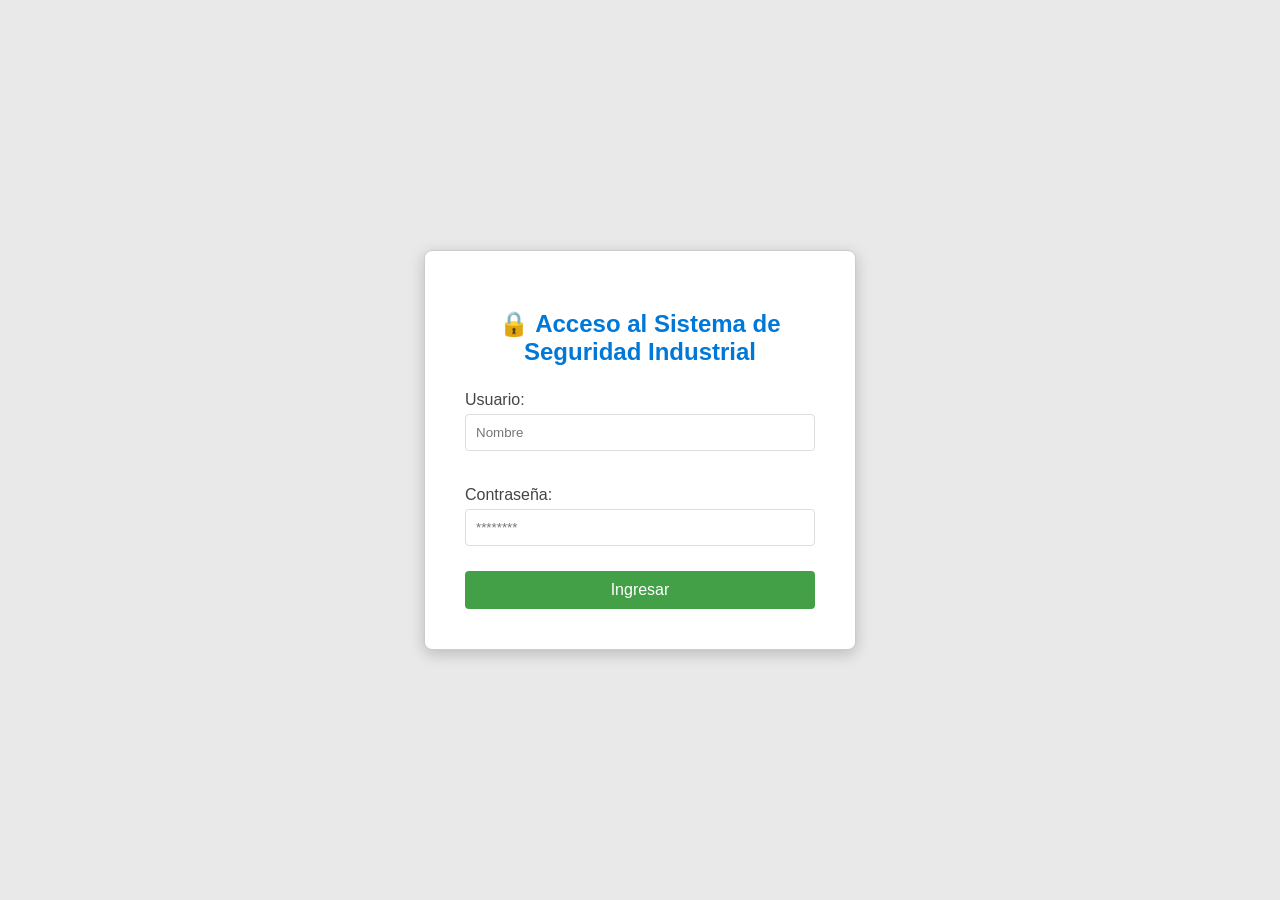
<file: frontend/capacitaciones_empleado.html>
<!DOCTYPE html>
<html lang="es">
<head>
  <meta charset="UTF-8">
  <meta name="viewport" content="width=device-width, initial-scale=1.0">
  <title>Mis Capacitaciones | Panel del Empleado</title>
  <link rel="stylesheet" href="estilos.css">
</head>
<body>
  <div class="app-window">
    <div class="title-bar">
      <span>Panel del Empleado - Mis Capacitaciones</span>
      <div class="window-controls">
        <span class="control-btn" title="Minimizar">_</span>
        <span class="control-btn" title="Maximizar">☐</span>
        <span class="control-btn" title="Cerrar">X</span>
      </div>
    </div>

    <div class="app-container">
      <aside class="sidebar">
        <h2>Menú</h2>
        <nav>
          <a href="empleado_dashboard.html">🏠 Inicio</a>
          <a href="registro.html">📝 Reportar Incidente</a>
          <a href="comentarios.html">💬 Enviar Comentario</a>
          <a href="capacitaciones_empleado.html" class="active">📅 Mis Capacitaciones</a>
          <a href="login.html" class="logout-btn">➡️ Cerrar Sesión</a>
        </nav>
      </aside>

      <main class="main-content">
        <h2>📅 Mis Capacitaciones Programadas</h2>

        <!-- Notificaciones -->
        <div class="notifications" style="background: #e3f2fd; padding: 15px; border-radius: 5px; margin-bottom: 20px;">
          <h3>🔔 Mis Próximas Capacitaciones</h3>
          <ul id="notificaciones-lista">
            <!-- Se llena dinámicamente -->
          </ul>
        </div>

        <!-- Lista de Capacitaciones -->
        <section class="tabla-capacitaciones">
          <h3>📋 Todas mis Capacitaciones</h3>
          <table>
            <thead>
              <tr>
                <th>Tema</th>
                <th>Fecha</th>
                <th>Hora</th>
                <th>Duración</th>
                <th>Responsable</th>
                <th>Área</th>
                <th>Estado</th>
              </tr>
            </thead>
            <tbody id="lista-capacitaciones">
              <!-- Se llena dinámicamente -->
            </tbody>
          </table>
        </section>

        <!-- Calendario Simplificado -->
        <section class="calendario-section">
          <h3>🗓️ Calendario de Capacitaciones</h3>
          <div id="calendar" style="background: #f8f9fa; padding: 20px; border-radius: 5px; min-height: 200px;">
            <!-- Calendario se carga aquí -->
          </div>
        </section>
      </main>
    </div>
  </div>

  <script>
// Función para cargar capacitaciones del empleado
async function cargarCapacitacionesEmpleado() {
    try {
        console.log("📅 Cargando capacitaciones para empleado...");
        
        const response = await fetch('http://localhost:8081/api/capacitaciones');
        const capacitaciones = await response.json();
        
        console.log("✅ Capacitaciones cargadas:", capacitaciones.length);
        actualizarNotificaciones(capacitaciones);
        actualizarListaCapacitaciones(capacitaciones);
        actualizarCalendarioEmpleado(capacitaciones);
        
    } catch (error) {
        console.error('❌ Error cargando capacitaciones:', error);
    }
}

// Actualizar notificaciones
function actualizarNotificaciones(capacitaciones) {
    const lista = document.getElementById('notificaciones-lista');
    lista.innerHTML = '';
    
    // Filtrar capacitaciones próximas (próximos 7 días)
    const hoy = new Date();
    const unaSemana = new Date(hoy.getTime() + 7 * 24 * 60 * 60 * 1000);
    
    const capacitacionesProximas = capacitaciones.filter(cap => {
        const fechaCap = new Date(cap.fecha);
        return fechaCap >= hoy && fechaCap <= unaSemana;
    });
    
    if (capacitacionesProximas.length === 0) {
        lista.innerHTML = '<li>No hay capacitaciones programadas para la próxima semana</li>';
        return;
    }
    
    capacitacionesProximas.forEach(cap => {
        const fecha = new Date(cap.fecha).toLocaleDateString();
        const hora = cap.hora ? cap.hora.substring(0, 5) : '--:--';
        const li = document.createElement('li');
        li.innerHTML = `<strong>${fecha} ${hora}</strong> - ${cap.tema} (${cap.responsable})`;
        lista.appendChild(li);
    });
}

// Actualizar lista de capacitaciones
function actualizarListaCapacitaciones(capacitaciones) {
    const tabla = document.getElementById('lista-capacitaciones');
    tabla.innerHTML = '';
    
    if (capacitaciones.length === 0) {
        tabla.innerHTML = '<tr><td colspan="7">No hay capacitaciones programadas</td></tr>';
        return;
    }
    
    // Ordenar por fecha (más próximas primero)
    capacitaciones.sort((a, b) => new Date(a.fecha) - new Date(b.fecha));
    
    const hoy = new Date();
    
    capacitaciones.forEach(cap => {
        const fecha = new Date(cap.fecha);
        const fechaStr = fecha.toLocaleDateString();
        const hora = cap.hora ? cap.hora.substring(0, 5) : '--:--';
        const estado = fecha < hoy ? 'Completada' : 'Programada';
        const estadoClass = fecha < hoy ? 'atendido' : 'pendiente';
        
        const fila = `
            <tr>
                <td>${cap.tema}</td>
                <td>${fechaStr}</td>
                <td>${hora}</td>
                <td>${cap.duracion || '2'} horas</td>
                <td>${cap.responsable}</td>
                <td>${cap.area}</td>
                <td><span class="estado ${estadoClass}">${estado}</span></td>
            </tr>
        `;
        tabla.innerHTML += fila;
    });
}

// Actualizar calendario para empleado
function actualizarCalendarioEmpleado(capacitaciones) {
    const calendarEl = document.getElementById('calendar');
    calendarEl.innerHTML = '';
    
    if (capacitaciones.length === 0) {
        calendarEl.innerHTML = '<p>No hay capacitaciones programadas</p>';
        return;
    }
    
    // Crear elementos simples para el calendario
    capacitaciones.forEach(cap => {
        const fecha = new Date(cap.fecha);
        const fechaStr = fecha.toLocaleDateString();
        const hora = cap.hora ? cap.hora.substring(0, 5) : '';
        const esPasada = fecha < new Date();
        
        const eventoDiv = document.createElement('div');
        eventoDiv.className = 'calendario-evento';
        eventoDiv.innerHTML = `
            <strong>${fechaStr} ${hora}</strong><br>
            ${cap.tema}<br>
            <small>Por: ${cap.responsable}</small>
            <br><small>Estado: ${esPasada ? '✅ Completada' : '⏳ Programada'}</small>
        `;
        eventoDiv.style.cssText = `
            background: ${esPasada ? '#e8f5e8' : '#e3f2fd'}; 
            border-left: 4px solid ${esPasada ? '#4caf50' : '#2196f3'}; 
            padding: 10px; 
            margin: 5px 0; 
            border-radius: 4px;
        `;
        calendarEl.appendChild(eventoDiv);
    });
}

// Inicializar cuando la página cargue
document.addEventListener('DOMContentLoaded', function() {
    console.log("🚀 Inicializando capacitaciones empleado...");
    
    // Verificar que está logueado como empleado
    const usuario = sessionStorage.getItem('usuario');
    const rol = sessionStorage.getItem('rol');
    
    if (!usuario) {
        window.location.href = 'login.html';
        return;
    }
    
    if (rol === 'admin') {
        // Si es admin, redirigir a la versión admin
        window.location.href = 'capacitaciones.html';
        return;
    }
    
    cargarCapacitacionesEmpleado();
    
    // Actualizar cada 30 segundos
    setInterval(cargarCapacitacionesEmpleado, 30000);
});
  </script>
</body>
</html>
</file>
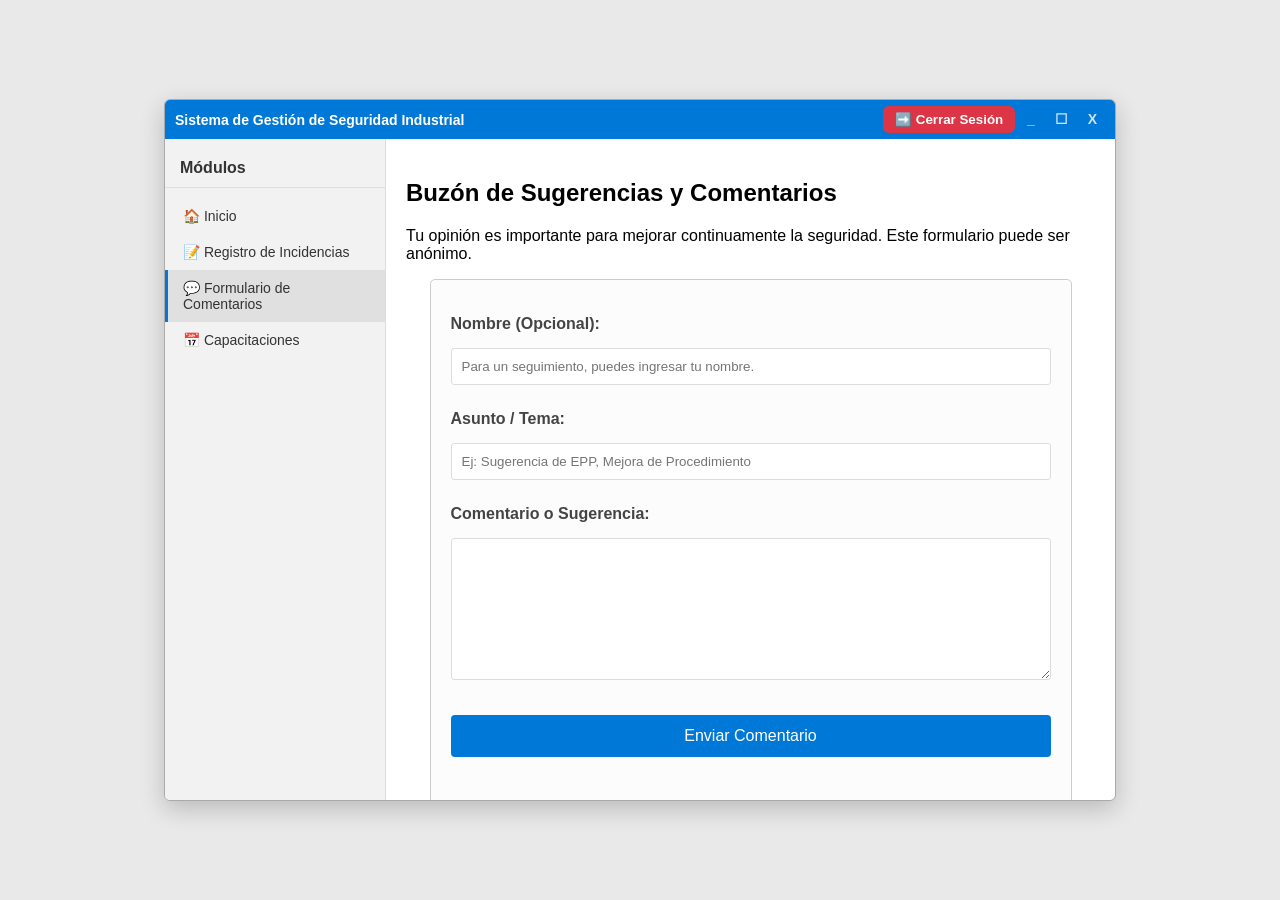
<file: frontend/comentarios.html>
<!DOCTYPE html>
<html lang="es">
<head>
    <meta charset="UTF-8">
    <meta name="viewport" content="width=device-width, initial-scale=1.0">
    <title>Formulario de Comentarios | Seguridad Industrial</title>
    <link rel="stylesheet" href="estilos.css">

    <style>
        .logout-top {
            background: #dc3545;
            color: white;
            border: none;
            padding: 6px 12px;
            border-radius: 6px;
            cursor: pointer;
            font-weight: bold;
            margin-left: 10px;
        }

        .logout-top:hover {
            background: #b02a37;
        }
    </style>
</head>
<body>
    <div class="app-window">
        <div class="title-bar">
            <span>Sistema de Gestión de Seguridad Industrial</span>
            <div class="window-controls">
                <button class="logout-top" onclick="window.location.href='../login.php'">➡️ Cerrar Sesión</button>
                <span class="control-btn" title="Minimizar">_</span>
                <span class="control-btn" title="Maximizar">☐</span>
                <span class="control-btn" title="Cerrar" onclick="window.close()">X</span>
            </div>
        </div>

        <div class="app-container">
            <aside class="sidebar">
                <h2>Módulos</h2>
                <nav>
                    <a href="empleado_dashboard.html">🏠 Inicio</a>
                    <a href="registro.html">📝 Registro de Incidencias</a>
                    <a href="comentarios.html" class="active">💬 Formulario de Comentarios</a>
                    <a href="capacitaciones_empleado.html">📅 Capacitaciones</a>
                </nav>
            </aside>
            
            <main class="main-content">
                <h2>Buzón de Sugerencias y Comentarios</h2>
                <p>Tu opinión es importante para mejorar continuamente la seguridad. Este formulario puede ser anónimo.</p>
                
                <div class="form-section">
                    <form id="form-comentario" action="#" method="POST">
                        <label for="nombre">Nombre (Opcional):</label>
                        <input type="text" id="nombre" name="nombre" placeholder="Para un seguimiento, puedes ingresar tu nombre.">

                        <label for="asunto">Asunto / Tema:</label>
                        <input type="text" id="asunto" name="asunto" placeholder="Ej: Sugerencia de EPP, Mejora de Procedimiento" required>

                        <label for="comentario">Comentario o Sugerencia:</label>
                        <textarea id="comentario" name="comentario" rows="8" required></textarea>
                        
                        <button type="submit">Enviar Comentario</button>
                    </form>
                </div>
            </main>
        </div>
    </div>
    <script>
        document.getElementById("form-comentario").addEventListener("submit", async function(e) {
            e.preventDefault();

            // Obtener datos del formulario
            const formData = {
                nombre: document.getElementById("nombre").value || 'Anónimo',
                asunto: document.getElementById("asunto").value,
                comentario: document.getElementById("comentario").value,
                estado: "pendiente", // Estado por defecto
                empleado: sessionStorage.getItem('usuario') || 'Anónimo' // Usuario logueado
            };

            // Validaciones básicas
            if (!formData.asunto || !formData.comentario) {
                alert("Por favor complete el asunto y el comentario");
                return;
            }

            try {
                const response = await fetch('http://localhost:8081/api/comentarios', {
                    method: 'POST',
                    headers: {
                        'Content-Type': 'application/json',
                    },
                    body: JSON.stringify(formData)
                });
                
                if (response.ok) {
                    const comentarioGuardado = await response.json();
                    alert('✅ Comentario enviado correctamente a la base de datos');
                    this.reset(); // Limpiar formulario
                    
                    // Opcional: Redirigir al dashboard
                    setTimeout(() => {
                        const rol = sessionStorage.getItem('rol');
                        if (rol === 'admin') {
                            window.location.href = 'admin_dashboard.html';
                        } else {
                            window.location.href = 'empleado_dashboard.html';
                        }
                    }, 1500);
                    
                } else {
                    const error = await response.json();
                    alert('❌ Error: ' + (error.message || 'No se pudo enviar el comentario'));
                }
            } catch (error) {
                console.error('Error:', error);
                alert('❌ Error de conexión con el servidor');
            }
        });
    </script>
</body>
</html>
</file>
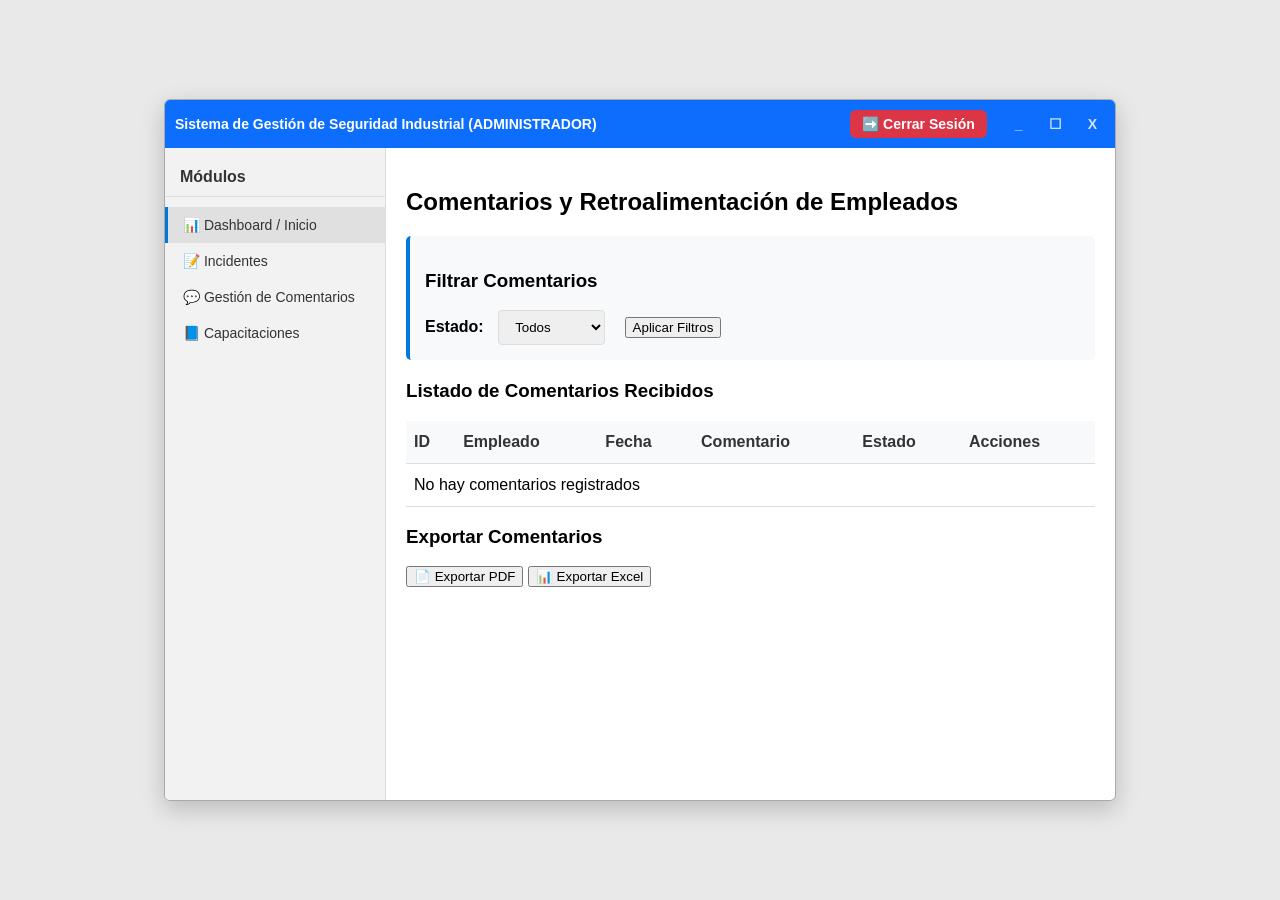
<file: frontend/comment.html>
<!DOCTYPE html>
<html lang="es">
<head>
  <meta charset="UTF-8" />
  <meta name="viewport" content="width=device-width, initial-scale=1.0"/>
  <title>Comentarios y Retroalimentación | Seguridad Industrial</title>
  <link rel="stylesheet" href="estilos.css">
  <style>
    /* 🔹 Estilos del botón de cerrar sesión */
    .logout-btn-top {
      background: #dc3545;
      color: white;
      border: none;
      border-radius: 6px;
      padding: 6px 12px;
      cursor: pointer;
      font-weight: bold;
      text-decoration: none;
      margin-right: 10px;
    }

    .logout-btn-top:hover {
      background: #b02a37;
    }

    .window-controls {
      display: flex;
      align-items: center;
      gap: 10px;
    }

    .control-btn {
      cursor: pointer;
      font-weight: bold;
      padding: 0 5px;
    }

    .title-bar {
      background: #0d6efd;
      color: white;
      padding: 10px;
      display: flex;
      justify-content: space-between;
      align-items: center;
      font-weight: bold;
    }
  </style>
</head>
<body>
  <div class="app-window">
    <div class="title-bar">
      <span>Sistema de Gestión de Seguridad Industrial (ADMINISTRADOR)</span>
      <div class="window-controls">
        <!-- 🔹 Botón de cerrar sesión agregado -->
        <a href="login.html" class="logout-btn-top" title="Cerrar Sesión">➡️ Cerrar Sesión</a>
        <span class="control-btn" title="Minimizar">_</span>
        <span class="control-btn" title="Maximizar">☐</span>
        <span class="control-btn" title="Cerrar">X</span>
      </div>
    </div>

    <div class="app-container">
      <aside class="sidebar">
        <h2>Módulos</h2>
        <nav>
          <a href="admin_dashboard.html" class="active">📊 Dashboard / Inicio</a>
          <a href="incidentes.html">📝 Incidentes</a>
          <a href="comment.html">💬 Gestión de Comentarios</a>
          <a href="capacitaciones.html">📘 Capacitaciones</a>
        </nav>
      </aside>

      <main class="main-content">
        <h2>Comentarios y Retroalimentación de Empleados</h2>

        <section class="filtros-comentarios">
          <h3>Filtrar Comentarios</h3>
          <label for="estado">Estado:</label>
          <select id="estado">
            <option value="">Todos</option>
            <option value="pendiente">Pendiente</option>
            <option value="atendido">Atendido</option>
          </select>
          <button id="btn-filtrar" class="btn">Aplicar Filtros</button>
        </section>

        <section class="tabla-comentarios">
          <h3>Listado de Comentarios Recibidos</h3>
          <table>
            <thead>
              <tr>
                <th>ID</th>
                <th>Empleado</th>
                <th>Fecha</th>
                <th>Comentario</th>
                <th>Estado</th>
                <th>Acciones</th>
              </tr>
            </thead>
            <tbody id="lista-comentarios"></tbody>
          </table>
        </section>

        <section class="exportar">
          <h3>Exportar Comentarios</h3>
          <button id="export-pdf" class="btn">📄 Exportar PDF</button>
          <button id="export-xlsx" class="btn">📊 Exportar Excel</button>
        </section>
      </main>
    </div>
  </div>

  <script>
    function renderComentarios(filtro = "") {
      let lista = JSON.parse(localStorage.getItem("comentarios")) || [];
      const tabla = document.getElementById("lista-comentarios");
      tabla.innerHTML = "";

      if (filtro) {
        filtro = filtro.toString().toLowerCase();
        lista = lista.filter(c => (c.estado || "").toString().toLowerCase() === filtro);
      }

      if (lista.length === 0) {
        tabla.innerHTML = "<tr><td colspan='6'>No hay comentarios registrados</td></tr>";
        return;
      }

      lista.forEach(c => {
        const estadoDisplay = (c.estado || "").toString();
        const fila = `
          <tr>
            <td>#${c.id}</td>
            <td>${c.empleado}</td>
            <td>${c.fecha}</td>
            <td>${c.comentario}</td>
            <td><span class="estado ${estadoDisplay.toLowerCase()}">${estadoDisplay}</span></td>
            <td>
              <button class="btn-small success" onclick="marcarAtendido('${c.id}')">Marcar como Atendido</button>
              <button class="btn-small danger" onclick="eliminarComentario('${c.id}')">Eliminar</button>
            </td>
          </tr>`;
        tabla.insertAdjacentHTML("beforeend", fila);
      });
    }

    function marcarAtendido(id) {
      let lista = JSON.parse(localStorage.getItem("comentarios")) || [];
      lista = lista.map(c => c.id === id ? {...c, estado: "atendido"} : c);
      localStorage.setItem("comentarios", JSON.stringify(lista));
      const filtroActual = document.getElementById("estado").value;
      renderComentarios(filtroActual);
    }

    function eliminarComentario(id) {
      if (!confirm("¿Eliminar este comentario?")) return;
      let lista = JSON.parse(localStorage.getItem("comentarios")) || [];
      lista = lista.filter(c => c.id !== id);
      localStorage.setItem("comentarios", JSON.stringify(lista));
      const filtroActual = document.getElementById("estado").value;
      renderComentarios(filtroActual);
    }

    document.addEventListener("DOMContentLoaded", () => {
      const btnFiltrar = document.getElementById("btn-filtrar");
      btnFiltrar.addEventListener("click", () => {
        const estado = document.getElementById("estado").value;
        renderComentarios(estado);
      });
      renderComentarios();
      document.getElementById("estado").addEventListener("change", (e) => {
        renderComentarios(e.target.value);
      });
    });
  </script>
</body>
</html>
</file>
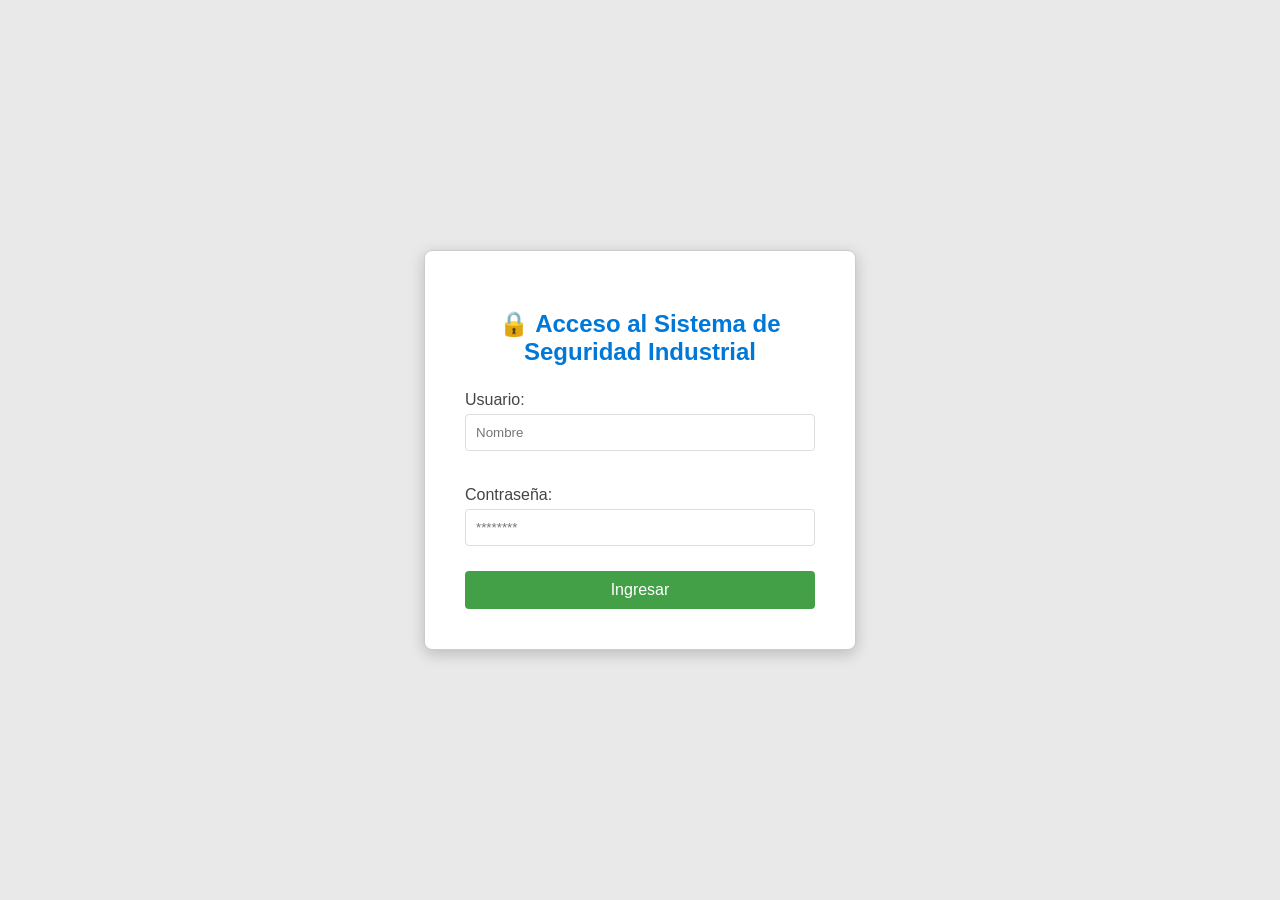
<file: frontend/empleado_dashboard.html>
<!DOCTYPE html>
<html lang="es">
<head>
    <meta charset="UTF-8">
    <meta name="viewport" content="width=device-width, initial-scale=1.0">
    <title>Panel de Empleado | Seguridad Industrial</title>
    <link rel="stylesheet" href="estilos.css">
</head>
<body>
    <div class="app-window">
        <div class="title-bar">
            <span>Sistema de Gestión de Seguridad Industrial</span>
            <div class="window-controls">
                <span class="control-btn" title="Minimizar">_</span>
                <span class="control-btn" title="Maximizar">☐</span>
                <span class="control-btn" title="Cerrar">X</span>
            </div>
        </div>

        <div class="app-container">
            <aside class="sidebar">
                <h2>Módulos</h2>
                <nav>
                    <a href="empleado_dashboard.html" class="active">🏠 Inicio</a>
                    <a href="registro.html">📝 Reportar Incidencia</a>
                    <a href="comentarios.html">💬 Enviar Comentario</a>
                    <a href="capacitaciones_empleado.html">📅 Capacitaciones</a>
                    
                    <a href="login.html" class="logout-btn">
                        ➡️ Cerrar Sesión
                    </a>
                </nav>
            </aside>
            
            <main class="main-content">
                <h2>Tablero de Inicio</h2>

                <div class="confirmacion-alerta" id="confirmacion">
                    <h4>🚨 Documento Pendiente de Lectura Obligatoria</h4>
                    <p>Debe leer y confirmar el conocimiento del *Reglamento Interno de Seguridad y Salud en el Trabajo*.</p>
                    <button onclick="document.getElementById('confirmacion').style.display = 'none';">✅ He Leído y Entendido</button>
                </div>

                <div class="chart-container">
                    <h4>Notificaciones y Estado Personal</h4>
                    <p>
                        **Reportes Pendientes de Revisión:** 2<br>
                        **Casi-Accidentes Reportados (último mes):** 3<br>
                        **Última Capacitación Obligatoria:** 15/09/2025
                    </p>
                </div>
            </main>
        </div>
    </div>
    <script>
        // Función para cargar dashboard del empleado
        async function cargarDashboardEmpleado() {
            try {
                console.log("👨‍💼 Cargando dashboard empleado...");
                
                const usuario = sessionStorage.getItem('usuario');
                
                if (!usuario) {
                    window.location.href = 'login.html';
                    return;
                }

                // Cargar incidentes reportados por este empleado
                const responseIncidentes = await fetch('http://localhost:8081/api/incidentes');
                const incidentes = await responseIncidentes.json();
                const misIncidentes = incidentes.filter(inc => inc.usuarioReporta === usuario);
                
                // Cargar capacitaciones
                const responseCapacitaciones = await fetch('http://localhost:8081/api/capacitaciones');
                const capacitaciones = await responseCapacitaciones.json();
                
                // Cargar comentarios del empleado
                const responseComentarios = await fetch('http://localhost:8081/api/comentarios');
                const comentarios = await responseComentarios.json();
                const misComentarios = comentarios.filter(com => com.empleado === usuario);

                console.log("✅ Datos cargados para empleado:", usuario);
                actualizarDashboardEmpleado(misIncidentes, capacitaciones, misComentarios);
                
            } catch (error) {
                console.error('❌ Error cargando dashboard empleado:', error);
            }
        }

        // Actualizar dashboard del empleado
        function actualizarDashboardEmpleado(misIncidentes, capacitaciones, misComentarios) {
            // Actualizar estadísticas
            const incidentesPendientes = misIncidentes.filter(inc => inc.estado === 'Pendiente').length;
            const capacitacionesProximas = capacitaciones.filter(cap => new Date(cap.fecha) >= new Date()).length;
            
            // Mostrar en el dashboard
            const contenido = document.querySelector('.chart-container');
            contenido.innerHTML = `
                <h4>Mi Estado de Seguridad</h4>
                <div style="display: grid; grid-template-columns: 1fr 1fr; gap: 20px; margin-top: 20px;">
                    <div style="background: #e8f5e8; padding: 15px; border-radius: 8px; border-left: 4px solid #4caf50;">
                        <h5 style="margin: 0; color: #2e7d32;">📊 Mis Reportes</h5>
                        <p style="margin: 10px 0; font-size: 24px; font-weight: bold;">${misIncidentes.length}</p>
                        <small>Incidentes reportados</small>
                    </div>
                    <div style="background: #e3f2fd; padding: 15px; border-radius: 8px; border-left: 4px solid #2196f3;">
                        <h5 style="margin: 0; color: #1565c0;">📅 Capacitaciones</h5>
                        <p style="margin: 10px 0; font-size: 24px; font-weight: bold;">${capacitacionesProximas}</p>
                        <small>Próximas programadas</small>
                    </div>
                </div>
                
                <div style="margin-top: 20px;">
                    <h5>🚨 Mis Incidentes Recientes</h5>
                    ${misIncidentes.length > 0 ? 
                        `<ul style="list-style: none; padding: 0;">
                            ${misIncidentes.slice(0, 3).map(inc => `
                                <li style="background: #fff3cd; padding: 10px; margin: 5px 0; border-radius: 4px; border-left: 4px solid #ffc107;">
                                    <strong>${inc.tipoIncidencia}</strong> - ${new Date(inc.fechaHora).toLocaleDateString()}
                                    <br><small>Estado: <span class="estado ${inc.estado?.toLowerCase()}">${inc.estado}</span></small>
                                </li>
                            `).join('')}
                        </ul>` : 
                        '<p>No has reportado incidentes</p>'
                    }
                </div>
                
                <div style="margin-top: 20px;">
                    <h5>💬 Mis Comentarios</h5>
                    ${misComentarios.length > 0 ? 
                        `<ul style="list-style: none; padding: 0;">
                            ${misComentarios.slice(0, 3).map(com => `
                                <li style="background: #f8f9fa; padding: 10px; margin: 5px 0; border-radius: 4px; border-left: 4px solid #6c757d;">
                                    <strong>${com.asunto}</strong>
                                    <br><small>Estado: <span class="estado ${com.estado}">${com.estado}</span></small>
                                </li>
                            `).join('')}
                        </ul>` : 
                        '<p>No has enviado comentarios</p>'
                    }
                </div>
            `;
        }

        // Inicializar dashboard empleado
        document.addEventListener("DOMContentLoaded", function() {
            console.log("🚀 Inicializando dashboard empleado...");
            
            // Verificar que está logueado
            const usuario = sessionStorage.getItem('usuario');
            const rol = sessionStorage.getItem('rol');
            
            if (!usuario) {
                window.location.href = 'login.html';
                return;
            }
            
            if (rol === 'admin') {
                // Si es admin, redirigir al dashboard admin
                window.location.href = 'admin_dashboard.html';
                return;
            }
            
            cargarDashboardEmpleado();
            
            // Actualizar cada 30 segundos
            setInterval(cargarDashboardEmpleado, 30000);
        });
    </script>
</body>
</html>
</file>
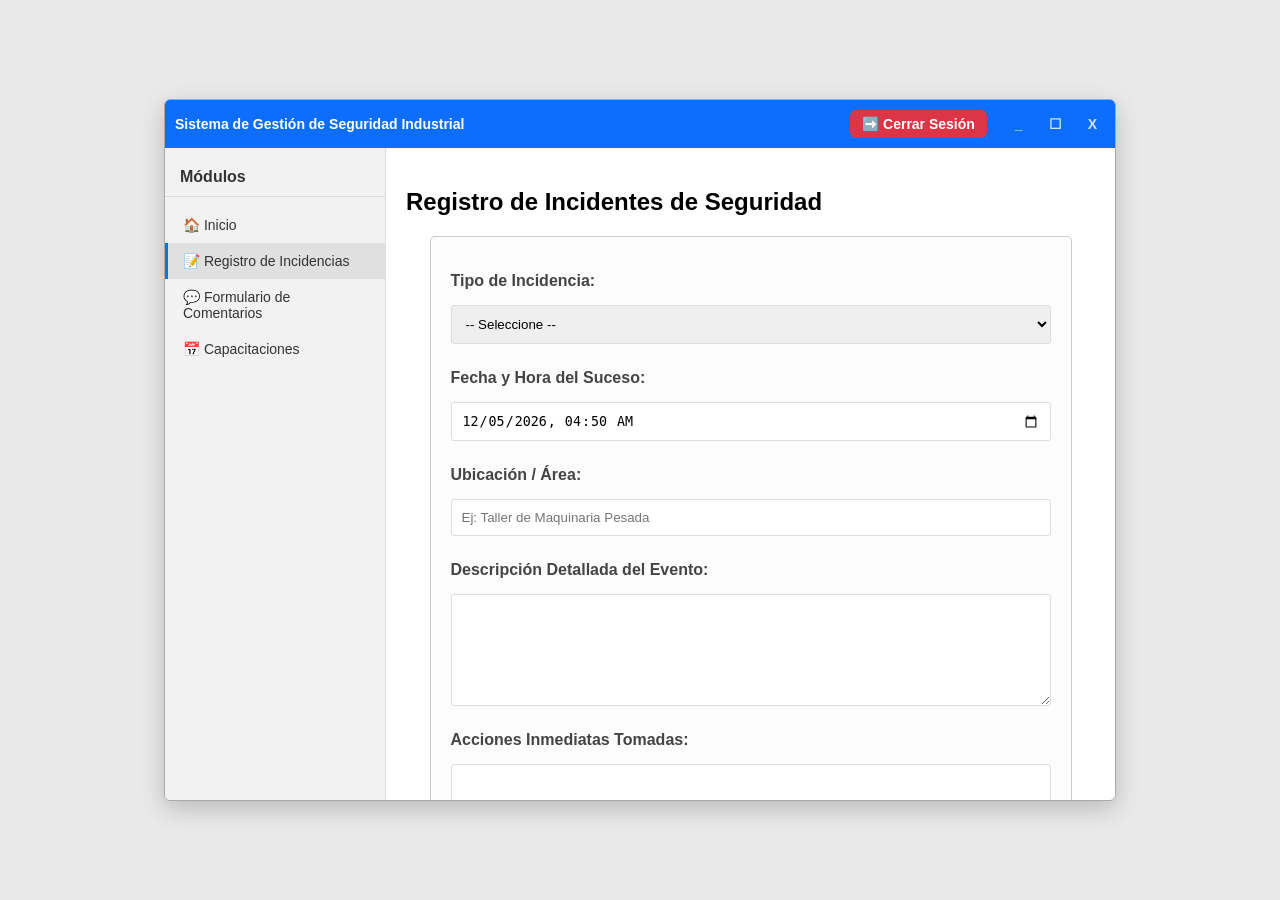
<file: frontend/registro.html>
<!DOCTYPE html>
<html lang="es">
<head>
    <meta charset="UTF-8">
    <meta name="viewport" content="width=device-width, initial-scale=1.0">
    <title>Registro de Incidencias | Seguridad Industrial</title>
    <link rel="stylesheet" href="estilos.css">
    <style>
        /* 🔹 Estilo para el botón de cerrar sesión (arriba derecha) */
        .logout-btn-top {
            background: #dc3545;
            color: white;
            border: none;
            border-radius: 6px;
            padding: 6px 12px;
            cursor: pointer;
            font-weight: bold;
            text-decoration: none;
            margin-right: 10px;
        }

        .logout-btn-top:hover {
            background: #b02a37;
        }

        .title-bar {
            background: #0d6efd;
            color: white;
            padding: 10px;
            display: flex;
            justify-content: space-between;
            align-items: center;
            font-weight: bold;
        }

        .window-controls {
            display: flex;
            align-items: center;
            gap: 10px;
        }

        .control-btn {
            cursor: pointer;
            font-weight: bold;
            padding: 0 5px;
        }
    </style>
</head>
<body>
    <div class="app-window">
        <!-- 🔹 Barra superior con botón de cerrar sesión -->
        <div class="title-bar">
            <span>Sistema de Gestión de Seguridad Industrial</span>
            <div class="window-controls">
                <a href="login.html" class="logout-btn-top" title="Cerrar Sesión">➡️ Cerrar Sesión</a>
                <span class="control-btn" title="Minimizar">_</span>
                <span class="control-btn" title="Maximizar">☐</span>
                <span class="control-btn" title="Cerrar">X</span>
            </div>
        </div>

        <div class="app-container">
            <aside class="sidebar">
                <h2>Módulos</h2>
                <nav>
                    <a href="empleado_dashboard.html">🏠 Inicio</a>
                    <a href="registro.html" class="active">📝 Registro de Incidencias</a>
                    <a href="comentarios.html">💬 Formulario de Comentarios</a>
                    <a href="capacitaciones_empleado.html">📅 Capacitaciones</a>
                </nav>
            </aside>
            
            <main class="main-content">
                <h2>Registro de Incidentes de Seguridad</h2>
                
                <div class="form-section">
                    <form id="form-incidente">
                        <label for="tipo_incidencia">Tipo de Incidencia:</label>
                        <select id="tipo_incidencia" name="tipo_incidencia" required>
                            <option value="">-- Seleccione --</option>
                            <option value="Accidente con Lesión">Accidente con Lesión</option>
                            <option value="Casi Accidente">Casi Accidente</option>
                            <option value="Condición Insegura">Condición Insegura</option>
                            <option value="Acto Inseguro">Acto Inseguro</option>
                        </select>

                        <label for="fecha_hora">Fecha y Hora del Suceso:</label>
                        <input type="datetime-local" id="fecha_hora" name="fecha_hora" required>

                        <label for="ubicacion">Ubicación / Área:</label>
                        <input type="text" id="ubicacion" name="ubicacion" placeholder="Ej: Taller de Maquinaria Pesada" required>

                        <label for="descripcion">Descripción Detallada del Evento:</label>
                        <textarea id="descripcion" name="descripcion" rows="6" required></textarea>

                        <label for="accion">Acciones Inmediatas Tomadas:</label>
                        <textarea id="accion" name="accion" rows="3"></textarea>

                        <button type="submit">Guardar y Enviar Reporte</button>
                    </form>
                </div>
            </main>
        </div>
    </div>

    <script>
        document.getElementById("form-incidente").addEventListener("submit", async function(e) {
            e.preventDefault();

            const formData = {
                tipoIncidencia: document.getElementById("tipo_incidencia").value,
                fechaHora: document.getElementById("fecha_hora").value,
                ubicacion: document.getElementById("ubicacion").value,
                descripcion: document.getElementById("descripcion").value,
                accion: document.getElementById("accion").value,
                estado: "Pendiente",
                usuarioReporta: sessionStorage.getItem('usuario') || 'Anónimo'
            };

            if (!formData.tipoIncidencia || !formData.fechaHora || !formData.ubicacion || !formData.descripcion) {
                alert("Por favor complete todos los campos obligatorios");
                return;
            }

            try {
                const response = await fetch('http://localhost:8081/api/incidentes', {
                    method: 'POST',
                    headers: { 'Content-Type': 'application/json' },
                    body: JSON.stringify(formData)
                });
                
                if (response.ok) {
                    alert('✅ Incidente reportado correctamente en la base de datos');
                    this.reset();
                    setTimeout(() => {
                        const rol = sessionStorage.getItem('rol');
                        window.location.href = rol === 'admin' ? 'admin_dashboard.html' : 'empleado_dashboard.html';
                    }, 1500);
                } else {
                    const error = await response.json();
                    alert('❌ Error: ' + (error.message || 'No se pudo guardar el incidente'));
                }
            } catch (error) {
                console.error('Error:', error);
                alert('❌ Error de conexión con el servidor');
            }
        });

        document.addEventListener('DOMContentLoaded', function() {
            const now = new Date();
            const localDateTime = new Date(now.getTime() - now.getTimezoneOffset() * 60000).toISOString().slice(0, 16);
            document.getElementById('fecha_hora').value = localDateTime;
        });
    </script>
</body>
</html>
</file>
<file: frontend/estilos.css>
/*==================================
  ESTILOS GENERALES DE ESCRITORIO
====================================*/
body {
    background-color: #e9e9e9; /* Fondo de sistema operativo */
    font-family: 'Segoe UI', Tahoma, Geneva, Verdana, sans-serif;
    margin: 0;
    padding: 0;
    display: flex;
    justify-content: center;
    align-items: center;
    min-height: 100vh;
}

/* Contenedor Principal: La ventana de la aplicación */
.app-window {
    width: 950px;
    height: 700px;
    background-color: white;
    border: 1px solid #aaa;
    border-radius: 6px;
    box-shadow: 0 8px 25px rgba(0, 0, 0, 0.2);
    overflow: hidden; 
    display: flex;
    flex-direction: column;
}

/* Barra de Título Simulada */
.title-bar {
    background-color: #0078d7; /* Azul de aplicación de sistema */
    color: white;
    padding: 6px 10px;
    font-size: 14px;
    font-weight: 600;
    display: flex;
    justify-content: space-between;
    align-items: center;
    user-select: none;
    cursor: default;
}
.window-controls .control-btn {
    padding: 0 8px;
    cursor: pointer;
    font-weight: bold;
    opacity: 0.8;
}
.window-controls .control-btn:hover {
    opacity: 1;
    background-color: rgba(255, 255, 255, 0.2);
}

/* Contenedor del Sidebar y Contenido */
.app-container {
    display: flex;
    flex-grow: 1;
}

/* Sidebar (Menú Vertical) */
.sidebar {
    width: 220px;
    background-color: #f2f2f2;
    border-right: 1px solid #ddd;
    padding-top: 20px;
    flex-shrink: 0; /* Evita que se encoja */
}
.sidebar h2 {
    font-size: 16px;
    color: #333;
    padding: 0 15px 10px;
    border-bottom: 1px solid #ddd;
    margin: 0 0 10px 0;
}
.sidebar nav {
    padding: 0;
}
.sidebar a {
    display: block;
    padding: 10px 15px;
    text-decoration: none;
    color: #333;
    font-size: 14px;
    transition: background-color 0.2s;
    border-left: 3px solid transparent;
}
.sidebar a:hover, .sidebar a.active {
    background-color: #e0e0e0;
    border-left-color: #0078d7;
}

/* Contenido Principal */
.main-content {
    flex-grow: 1;
    padding: 20px;
    overflow-y: auto;
}

/*==================================
  ESTILOS DE DASHBOARD Y MÉTRICAS
====================================*/
.kpi-grid {
    display: grid;
    grid-template-columns: repeat(3, 1fr); /* 3 columnas iguales */
    gap: 20px;
    margin-bottom: 30px;
}
.kpi-card {
    padding: 20px;
    border-radius: 5px;
    color: white;
    text-align: center;
    box-shadow: 0 2px 5px rgba(0,0,0,0.1);
}
.kpi-card h3 { 
    margin-top: 0; 
    font-size: 1.1em;
    opacity: 0.8;
}
.kpi-card p { 
    font-size: 2.5em; 
    font-weight: bold; 
    margin: 5px 0 0; 
}
/* Colores de Seguridad Industrial */
.kpi-card.danger { background-color: #e53935; } 
.kpi-card.warning { background-color: #ffb300; } 
.kpi-card.success { background-color: #43a047; } 

/* Simulación de Gráficos (solo visual) */
.chart-container {
    background-color: #f9f9f9;
    border: 1px solid #ddd;
    padding: 15px;
    border-radius: 4px;
    margin-bottom: 20px;
}
.chart-container h4 {
    margin-top: 0;
    border-bottom: 1px dashed #eee;
    padding-bottom: 10px;
}
.bar-chart {
    height: 150px;
    display: flex;
    align-items: flex-end;
    gap: 10px;
    padding-top: 10px;
}
.bar {
    width: 15%;
    background-color: #0078d7;
    transition: height 0.3s;
    position: relative;
    border-radius: 3px 3px 0 0;
}
.bar-label {
    position: absolute;
    bottom: -20px;
    font-size: 0.75em;
    width: 100%;
    text-align: center;
    color: #555;
}

/*==================================
  ESTILOS DE FORMULARIOS
====================================*/
.form-section {
    max-width: 600px;
    margin: 0 auto;
    padding: 20px;
    border: 1px solid #ccc;
    border-radius: 5px;
    background-color: #fcfcfc;
}
.form-section label {
    display: block;
    margin-top: 15px;
    margin-bottom: 5px;
    font-weight: 600;
    color: #444;
}
.form-section input[type="text"], 
.form-section input[type="datetime-local"], 
.form-section select, 
.form-section textarea {
    width: 100%;
    padding: 10px;
    border: 1px solid #ddd;
    border-radius: 3px;
    box-sizing: border-box; /* Incluye padding y border en el width */
}
.form-section textarea {
    resize: vertical;
}
.form-section button[type="submit"] {
    background-color: #0078d7;
    color: white;
    padding: 12px 20px;
    border: none;
    border-radius: 4px;
    cursor: pointer;
    margin-top: 25px;
    font-size: 16px;
    transition: background-color 0.3s;
}
.form-section button[type="submit"]:hover {
    background-color: #005bb5;
}

/*==================================
  ESTILO CONFIRMACIÓN DE LECTURA
====================================*/
.confirmacion-alerta {
    background-color: #fff3cd;
    border: 1px solid #ffeeba;
    color: #856404;
    padding: 20px;
    margin: 20px 0;
    border-radius: 4px;
}
.confirmacion-alerta h4 {
    margin-top: 0;
    color: #555;
}
.confirmacion-alerta button {
    background-color: #0078d7;
    color: white;
    padding: 8px 15px;
    border: none;
    border-radius: 4px;
    cursor: pointer;
    margin-top: 10px;
    transition: background-color 0.3s;
}
.confirmacion-alerta button:hover {
    background-color: #005bb5;
}
/*==================================
  ESTILO PARA EL BOTÓN CERRAR SESIÓN
====================================*/
.sidebar {
    /* Es necesario agregar 'position: relative' al sidebar para que el botón 'position: absolute' funcione correctamente */
    position: relative; 
    /* ... el resto de estilos del sidebar que ya tienes ... */
}

.sidebar nav {
    /* Reservamos espacio en el nav para que el botón no cubra el último enlace */
    padding-bottom: 70px; 
}

.sidebar .logout-btn {
    /* Posiciona el botón permanentemente en la parte inferior del sidebar */
    position: absolute;
    bottom: 0; 
    left: 0; /* Asegura que cubra todo el ancho */
    width: 100%;
    
    /* Estilos de Botón de Alerta/Cierre */
    background-color: #e53935; 
    color: white !important; /* !important asegura que anule el color del enlace normal */
    text-align: center;
    padding: 15px 0;
    border-left: none !important; /* Quitamos el borde azul activo */
    border-top: 1px solid #d4d4d4;
    font-weight: bold;
    transition: background-color 0.2s;
}

.sidebar .logout-btn:hover {
    background-color: #c62828; 
    border-left: none !important;
}

.main-content {
    flex: 1;
    padding: 20px;
    overflow-y: auto; /* Activa scroll si el contenido es largo */
    max-height: calc(100vh - 60px); /* evita que se corte con la barra de título */
    box-sizing: border-box;
}

.form-section form {
    display: flex;
    flex-direction: column;
    gap: 10px;
    padding-bottom: 50px; /* espacio extra para que el botón no se esconda */
}

.exportar-section {
    background-color: #f8f9fa;
    border: 1px solid #dee2e6;
    border-radius: 5px;
    padding: 20px;
    margin-top: 30px;
}

.exportar-section h3 {
    margin-top: 0;
    color: #217346;
    border-bottom: 2px solid #217346;
    padding-bottom: 10px;
}

.export-buttons {
    display: flex;
    gap: 15px;
    flex-wrap: wrap;
    margin-top: 15px;
}

.btn-excel {
    background-color: #217346;
    color: white;
    padding: 12px 20px;
    border: none;
    border-radius: 5px;
    cursor: pointer;
    font-size: 14px;
    font-weight: 500;
    transition: all 0.3s ease;
}

.btn-excel:hover {
    background-color: #1a5c38;
    transform: translateY(-2px);
    box-shadow: 0 4px 8px rgba(0,0,0,0.2);
}

/* ================================== */
/* ESTILOS PARA MEJORAR EL RENDERIZADO */
/* ================================== */

/* Asegurar que el sidebar ocupe toda la altura */
.app-container {
    height: calc(100vh - 40px); /* 100% de la ventana menos la barra de título */
    overflow: hidden;
}

/* Sidebar con scroll independiente */
.sidebar {
    height: 100%;
    overflow-y: auto;
}

/* Contenido principal con scroll */
.main-content {
    height: 100%;
    overflow-y: auto;
    padding: 20px;
}

/* Mejorar la tabla de comentarios */
.tabla-comentarios table {
    width: 100%;
    border-collapse: collapse;
    margin-top: 15px;
}

.tabla-comentarios th,
.tabla-comentarios td {
    padding: 12px 8px;
    text-align: left;
    border-bottom: 1px solid #ddd;
}

.tabla-comentarios th {
    background-color: #f8f9fa;
    font-weight: 600;
    color: #333;
}

/* Estados mejorados */
.estado {
    padding: 4px 8px;
    border-radius: 12px;
    font-size: 0.85em;
    font-weight: 500;
}

.estado.pendiente {
    background-color: #fff3cd;
    color: #856404;
}

.estado.atendido {
    background-color: #d4edda;
    color: #155724;
}

/* Botones mejorados */
.btn-small {
    padding: 6px 12px;
    margin: 2px;
    border: none;
    border-radius: 4px;
    cursor: pointer;
    font-size: 0.85em;
    transition: all 0.3s ease;
}

.btn-small.success {
    background-color: #28a745;
    color: white;
}

.btn-small.success:hover {
    background-color: #218838;
}

.btn-small.danger {
    background-color: #dc3545;
    color: white;
}

.btn-small.danger:hover {
    background-color: #c82333;
}

/* Mejorar los filtros */
.filtros-comentarios {
    background: #f8f9fa;
    padding: 15px;
    border-radius: 5px;
    margin-bottom: 20px;
    border-left: 4px solid #0078d7;
}

.filtros-comentarios label {
    display: inline-block;
    margin-right: 10px;
    font-weight: 600;
}

.filtros-comentarios select {
    padding: 8px 12px;
    border: 1px solid #ddd;
    border-radius: 4px;
    margin-right: 15px;
}

/* Asegurar que el contenido no se desborde */
.exportar-section {
    margin-top: 30px;
    padding: 20px;
    background: #f8f9fa;
    border-radius: 5px;
}
</file>
